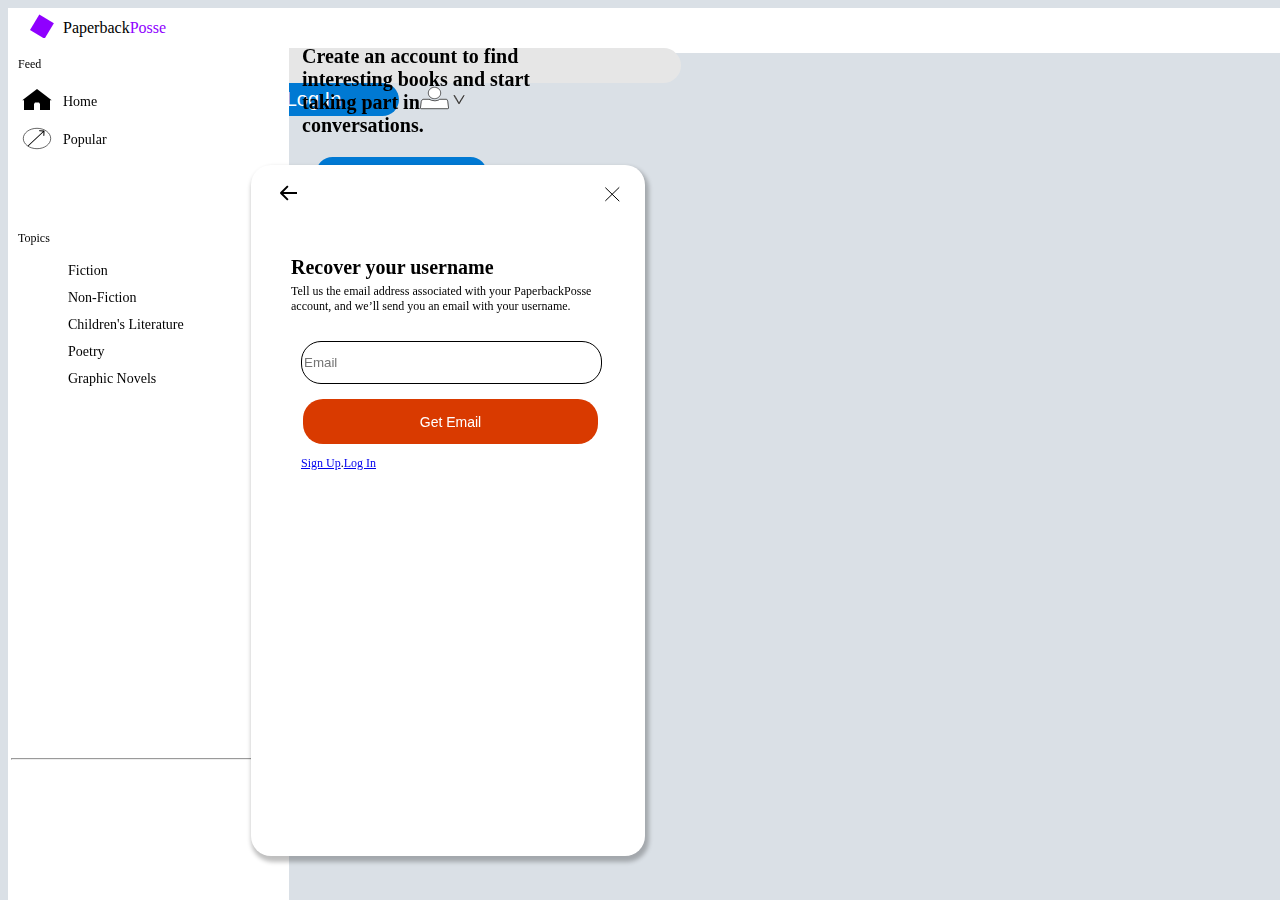
<file: index.html>
<!DOCTYPE html>
<html>
<head>
	<meta charset="utf-8">
	<meta name="viewport" content="width=device-width, initial-scale=1">
	<title>HOME</title>
	<link rel="stylesheet" type="text/css" href="CSS/main.css">
</head>
<body class="container">
	<div class="navBar" class="navBarItemsFlexDisplay">
		<div class="logo">
			<div class="logoIcon">
				<img src="Assets/PaperbackPosseLogoIcon.svg">
			</div>
			<div class="logoText">
				<div class="logoTextFont">Paperback</div>
				<div class="logoTextFont2">Posse</div>
			</div>
		</div>
		<div class="searchBar">
			<div class="SearchIcon">
				<img src="Assets/searchIcon.svg">
			</div>
			<div class="searchSpace">
				<form>
					<input class="searchQueryBox" type="text" name="searchQuery" id="searchQuery">
				</form>
			</div>
		</div>
		<button class="logInButton">Log In</button>
		<div class="profile">
			<div class="profileIcon">
				<img src="Assets/iconProfileAvatarIcon.svg">
			</div>
			<div class="dropDownIcon">
				<img src="Assets/dropdownIcondropDownIcon.svg">
			</div>
		</div>
	</div>
	<div class="sideBar">
		<div class="feed">
			<div class="feedTitle"><p>Feed</p></div>
			<div class="home">
				<div class="homeIcon">
					<img src="Assets/homeIcon.svg">
				</div>
				<div><p>Home</p></div>
			</div>
			<div class="popular">
				<div class="popularIcon">
					<img src="Assets/popularIcon.svg">
				</div>
				<div><p>Popular</p></div>
			</div>
		</div>
		<div class="topics">
			<div class="topicsTitle"><p>Topics</p></div>
			<div class="topicFiction">Fiction</div>
			<div class="topicNonFiction">Non-Fiction</div>
			<div class="topicchildrensLiterature">Children's Literature</div>
			<div class="topicPoetry">Poetry</div>
			<div class="topicGraphicNovels">Graphic Novels</div>
		</div>
		<hr style="width: 256px; margin-top: 365px;">
		<div class="callToActionMessage">
			<div class="CTAMessage">
				<p style="margin-top: 0px;">Create an account to find interesting books and start taking part in conversations.</p>
			</div>
			<button class="joinUsButton">Join Us</button>
		</div>	
	</div>
	<!-- ***********************************************************************Login Card*********************************************************************************** -->
	<div  style="display: none;" class="loginCard">
		<div class="LogInWithGoogleOrApple">
			
			<div class="section1">
				<div class="cardMessageText">
					<h3 style="margin-left: 40px; margin-top: 63px;">Log In</h3>
					<p style="font-size: 12px; margin-left: 40px; margin-top: 0px;">By continuing, you agree are setting up a PaperbackPosse account and agree to our <a href="useragreement.html">User Agreement</a> and <a href="useragreement.html">Privacy Policy.</a></p>
			    </div>
			    <div class="X_Button">
					<img src="Assets/X_Icon.svg">
			    </div>
			</div>
			<div class="section2">
				<div class="continueWithGoogle">
					<div style="margin-left: 20px;">
						<img src="Assets/GoogleLogo.svg">
					</div>
					<div><p>Continue with google</p></div>
				</div>
				<div class="continueWithApple">
				<div style="margin-left: 20px;">
					<img src="Assets/appleLogo.svg">
				</div>
				<div><p>Continue with apple</p></div>
				</div>
			</div>
		</div>
			
		<div class="OR">
			<hr style="width: 152px; height: 0px;">
			<p>OR</p>
			<hr style="width: 152px; height: 0px">
		</div>
		<div class="LogInWithUsername">
			<form>
					<input class="usernameLogIn" type="text" name="Username" id="Username" placeholder="Username">
				
					<input class="passwordLogin" type="password" name="Password" id="Password" placeholder="Password">
				
				<p style="margin-left: 50px; font-size: 12px;">Forgot your <a href="useragreement.html">username</a> or <a href="useragreement.html">password</a> ?</p>
				<button type="submit" class="logInButtonLoginCard">Log In</button>
				<p style="margin-left: 50px; font-size: 12px;">New to PaperbackPosse? <a href="useragreement.html">Sign Up</a></p>
			</form>
		</div>
    </div>
    <!-- ************************************************************************************************************************************************************ -->
    <!-- *******************************************************************Sign Up Card ***************************************************************************** -->
    <div style="display: none;" class="SignUpCard">
		<div class="SignUpWithGoogleOrApple">
			<div class="section1">
				<div class="cardMessageText">
					<h3 style="margin-left: 40px; margin-top: 63px;">Sign Up</h3>
					<p style="font-size: 12px; margin-left: 40px; margin-top: 0px;" >By continuing, you agree are setting up a PaperbackPosse account and agree to our <a href="useragreement.html">User Agreement</a> and <a href="useragreement.html">Privacy Policy.</a></p>
			    </div>
			    <div class="X_Button">
				    <img src="Assets/X_Icon.svg">
			 	</div>
			 </div> 
			<div class="section2">
				<div class="continueWithGoogle">
					<div style="margin-left: 20px;">
						<img src="Assets/GoogleLogo.svg">
					</div>
					<div><p>Continue with google</p></div>
			    </div>
				<div class="continueWithApple">
					<div style="margin-left: 20px;">
						<img src="Assets/appleLogo.svg">
					</div>
					<div><p>Continue with apple</p></div>
				</div>
			</div>
		</div>
		<div class="OR">
			<hr style="width: 152px; height: 0px;">
			<p>OR</p>
			<hr style="width: 152px; height: 0px">
		</div>
		<div class="signUpWithEmail">
			<form>
					<input class="usernameLogIn" type="email" name="Email" id="Email" placeholder="Email">
				<button type="submit" class="signUpButton">Sign Up</button>
				<p style="margin-left: 50px; font-size: 12px;">Already have an acount? <a href="useragreement.html">Log In</a></p>
			</form>
		</div>
	</div>
    <!-- ************************************************************************************************************************************************************* -->
    <!-- **************************************************************************Create UserName Card ************************************************************** -->
    <div style="display:none;" class="createUsernameAndPasswordCard">
    	<div class="topIcons">
    		<div style="margin-left: 20px; margin-top: 20px;"> <img src="Assets/goBackArrowIcon.svg"> </div>
    		<div style="margin-right: 20px; margin-top: 20px;"> <img src="Assets/X_Icon.svg"></div>
    	</div>
    	<div class="cardMessageTextII">
					<h3 style="margin-left: 40px; font-size: 20px; margin-bottom: 5px;">Create username and password</h3>
					<p style="font-size: 12px; margin-left: 40px; margin-top: 0px;" >PaperbackPosse is anonymous, so your username is what you’ll go by here. Choose wisely—because once you get a name, you can’t change it.</p>
    	</div>
    	<form>
				<input class="usernameLogIn" type="text" name="Username" id="Username" placeholder="Username">
				
				<input class="passwordLogin" type="password" name="Password" id="Password" placeholder="Password">
				
				<button type="submit" style="margin-top: 100px;" class="logInButtonLoginCard">Continue</button>
				<p style="margin-left: 50px; font-size: 12px;">Already have an acount? <a href="useragreement.html">Log In</a></p>
		</form>
    </div>
    <!-- ************************************************************************************************************************************************************* -->
    <div style="display: none"  class="createUsernameAndPasswordCard">
    	<div class="topIcons">
    		<div style="margin-left: 20px; margin-top: 20px;"> <img src="Assets/goBackArrowIcon.svg"> </div>
    		<div style="margin-right: 20px; margin-top: 20px;"> <img src="Assets/X_Icon.svg"></div>
    	</div>
    	<div class="cardMessageTextII">
					<h3 style="margin-left: 40px; font-size: 20px; margin-bottom: 5px;">Reset your password</h3>
					<p style="font-size: 12px; margin-left: 40px; margin-top: 0px;" >Tell us the username and email address associated with your PaperbackPosse account, and we’ll send you an email with a link to reset your password.</p>
    	</div>
    	<form>
				<input class="usernameLogIn" type="text" name="Username" id="Username" placeholder="Username">
				
				<input class="passwordLogin" type="email" name="email" id="Email" placeholder="Email">

				<p style="margin-left: 50px; font-size: 12px; margin-top: 50px;">Forgot your <a href="useragreement.html">username?</a>
				
				<button type="submit" style="margin-top: 30px; margin-left: 0px" class="logInButtonLoginCard">Continue</button>
				<p style="margin-left: 50px; font-size: 12px;"> <a href="useragreement.html">Sign Up</a>.<a href="useragreement.html">Log In</a></p>
		</form>
    </div>
    <!-- ************************************************************************************************************************************************************* -->
    <div  class="createUsernameAndPasswordCard">
    	<div class="topIcons">
    		<div style="margin-left: 20px; margin-top: 20px;"> <img src="Assets/goBackArrowIcon.svg"> </div>
    		<div style="margin-right: 20px; margin-top: 20px;"> <img src="Assets/X_Icon.svg"></div>
    	</div>
    	<div class="cardMessageTextII">
					<h3 style="margin-left: 40px; font-size: 20px; margin-bottom: 5px;">Recover your username</h3>
					<p style="font-size: 12px; margin-left: 40px; margin-top: 0px;" >Tell us the email address associated with your PaperbackPosse account, and we’ll send you an email with your username.</p>
    	</div>
    	<form>	
				<input class="passwordLogin" type="email" name="email" id="Email" placeholder="Email">
				
				<button type="submit" style="margin-top: 15px; margin-left: 52px; font-size: 14px; height: 45px;" class="logInButtonLoginCard">Get Email</button>
				<p style="margin-left: 50px; font-size: 12px;"> <a href="useragreement.html">Sign Up</a>.<a href="useragreement.html">Log In</a></p>
		</form>
    </div>
</body>
</html>
</file>
<file: CSS/main.css>
.container {
	display: flex;
	flex-wrap: wrap;
	flex direction: column;
	background-color: #DAE0E6;
}

.navBar {
	height: 45px;
	width: 100%;
	justify-self: flex-start;
	background-color: #FFFFFF;
	display: flex;
	flex-wrap: wrap;
	flex-direction: row;
	position: fixed;
}


.logoTextFont2 {
	color: #8F00FF;
}

.logo {
	width: 258px;
	height: 40px;
	display: flex;
	flex-direction: row;
	flex-wrap: wrap;
	align-items: center;
	align-self: center;
	margin-left: 22px;
	padding-right: 0;
}

.logoIcon {
	width: 33px;
	height: 28px;
}

.logoText {
	display: flex;
	flex-direction: row;
	width: 165px;
	height: 33px;
	align-items: center;
}

.logInButton {
	border: none;
	color: white;
	text-align: center;
	text-decoration: none;
	display: inline-block;
	width: 171px;
	height: 33px;
	color: #FFFFFF;
	font-size: 20px;
	background-color: #0079D3;
	align-self: center;
	border-radius: 20px;
	margin-left: 220px;
}

.profile {
	justify-self: flex-end;
	align-self: center;
	display: flex;
	flex-direction: row;
	margin-right: 22px;
	margin-left: 20px;
	
}

.searchBar{
	align-self: center;
	width: 578px;
	height: 35px;
	display: flex;
	flex-direction: row;
	align-items: center;
	border-radius: 20px;
	background-color: #E6E6E6;
	margin-left: 95px;
	margin-right: 470px;
}

.searchQueryBox {

	border: none;
	outline: none;
	display: inline-block;
	background-color: #E6E6E6;
	width: 500px;

}

.SearchIcon {
	margin-left: 5px;
}

.sideBar {
	align-self: flex-start;
	width: 281px;
	height: 100%;
	background-color: #FFFFFF;
	display: flex;
	flex-direction: column;
	flex-wrap: wrap;
	position: fixed;
	top: 45px;
}

.joinUsButton {
	border: none;
	color: white;
	text-align: center;
	text-decoration: none;
	display: inline-block;
	width: 171px;
	height: 33px;
	color: #FFFFFF;
	font-size: 20px;
	background-color: #0079D3;
	align-self: center;
	border-radius: 20px;
}

.callToActionMessage {
	width: 259px;
	height: 198px;
	display: flex;
	flex-direction: column;
	flex-wrap: nowrap;
}

.CTAMessage {

	font-weight: 600;
	font-size: 20px;
	font-family: Nunito Sans;
	padding-left: 30px;
}

.feed {
	width: 264px;
	height: 174px;
	display: flex;
	flex-direction: column;
}

.home {
	width: 253px;
	height: 38px;
	display: flex;
	flex-direction: row;
	align-items: center;
	gap: 5px;
	margin-left: 10px;
	font-size: 14px;
}

.popular {
	width: 253px;
	height: 38px;
	display: flex;
	flex-direction: row;
	align-items: center;
	gap: 5px;
	margin-left: 10px;
	font-size: 14px;
}

.feedTitle {
	width: 253px;
	height: 38px;
	display: flex;
	flex-direction: row;
	align-items: center;
	justify-content: flex-start;
	margin-left: 10px;
	font-size: 12px;
}

.topics {
	width: 264px;
	height: 174px;
	display: flex;
	flex-direction: column;

}

.topicsTitle {
	width: 253px;
	height: 38px;
	display: flex;
	flex-direction: row;
	align-items: center;
	gap: 5px;
	margin-left: 10px;
	font-size: 12px;
	font-weight: 300;
}
/*Find a better way to declare the style for these classes*/
.topicFiction {
	text-align: center;
	width: 253px;
	height: 38px;
	display: flex;
	flex-direction: row;
	align-items: center;
	gap: 5px;
	margin-left: 60px;
	font-size: 14px;
}

.topicNonFiction {
	text-align: center;
	width: 253px;
	height: 38px;
	display: flex;
	flex-direction: row;
	align-items: center;
	gap: 5px;
	margin-left: 60px;
	font-size: 14px;
}

.topicchildrensLiterature {
	text-align: center;
	width: 253px;
	height: 38px;
	display: flex;
	flex-direction: row;
	align-items: center;
	gap: 5px;
	margin-left: 60px;
	font-size: 14px;
}

.topicPoetry {
	text-align: center;
	width: 253px;
	height: 38px;
	display: flex;
	flex-direction: row;
	align-items: center;
	gap: 5px;
	margin-left: 60px;
	font-size: 14px;
}

.topicGraphicNovels {
	text-align: center;
	width: 253px;
	height: 38px;
	display: flex;
	flex-direction: row;
	align-items: center;
	gap: 5px;
	margin-left: 60px;
	font-size: 14px;
}
/*-------------------------------------------*/

.loginCard {
	width: 394px;
	height: 691px;
	background-color: #FFFFFF;
	display: flex;
	flex-direction: column;
	position: absolute;
	top: 165px;
	right: 635px;
	border-radius: 20px;
	box-shadow: 2px 4px 4px 2px rgba(0, 0, 0, 0.25);
}

.OR {
	display: flex;
	flex-direction: row;
	align-items: center;
	font-size: 12px;
}

.section1 {
	display: flex;
	flex-direction: row;
}

.cardMessageText {
	display: flex;
	flex-direction: column;
	justify-content: flex-start;
	width: 317px;
}

.X_Button {
	margin-left: 26px;
	margin-top: 23px;
}

.section2 {
	display: flex;
	flex-direction: column;
	align-items: center;
}

.continueWithGoogle {
	display: flex;
	flex-direction: row;
	align-items: center;
	font-size: 12px;
	gap: 50px;
	border-radius: 20px;
	border: 1px solid;
	width: 295px;
}

.continueWithApple {
	margin-top: 15px;
	display: flex;
	flex-direction: row;
	align-items: center;
	font-size: 12px;
	gap: 50px;
	border-radius: 20px;
	border: 1px solid;
	width: 295px;
}

.LogInWithUsername {
	display: flex;
	flex-direction: column;
}

.usernameLogIn {
	width: 295px;
	height: 39px;
	border-radius: 20px;
	border: 1px solid;
	align-self: center;
	margin-left: 50px;
}

.passwordLogin {
	margin-top: 15px;
	width: 295px;
	height: 39px;
	border-radius: 20px;
	border: 1px solid;
	align-self: center;
	margin-left: 50px;
}

.logInButtonLoginCard {
	border: none;
	color: white;
	text-align: center;
	text-decoration: none;
	display: inline-block;
	width: 295px;
	height: 39px;
	color: #FFFFFF;
	font-size: 20px;
	background-color: #D93A00;
	align-self: center;
	border-radius: 20px;
	margin-left: 50PX;
}

.SignUpCard {
	width: 394px;
	height: 691px;
	background-color: #FFFFFF;
	display: flex;
	flex-direction: column;
	position: absolute;
	top: 165px;
	right: 635px;
	border-radius: 20px;
	box-shadow: 2px 4px 4px 2px rgba(0, 0, 0, 0.25);

}

.SignUpWithGoogleOrApple {
	display: flex;
	flex-direction: column;

}

.SignUpWithEmail {
	display: flex;
	flex-direction: column;
}

.signUpButton {
	border: none;
	color: white;
	text-align: center;
	text-decoration: none;
	display: inline-block;
	width: 295px;
	height: 39px;
	color: #FFFFFF;
	font-size: 14px;
	background-color: #D93A00;
	align-self: center;
	border-radius: 20px;
	margin-left: 50PX;
	margin-top: 15px;
}

.createUsernameAndPasswordCard {
	width: 394px;
	height: 691px;
	background-color: #FFFFFF;
	display: flex;
	flex-direction: column;
	position: absolute;
	top: 165px;
	right: 635px;
	border-radius: 20px;
	box-shadow: 2px 4px 4px 2px rgba(0, 0, 0, 0.25);
}

.topIcons {
	display: flex;
	flex-direction: row;
	justify-content: space-between;
	margin-bottom: 30px;

}

.cardMessageTextII {
	display: flex;
	flex-direction: column;
	justify-content: flex-start;
	width: 350px;
}
</file>
